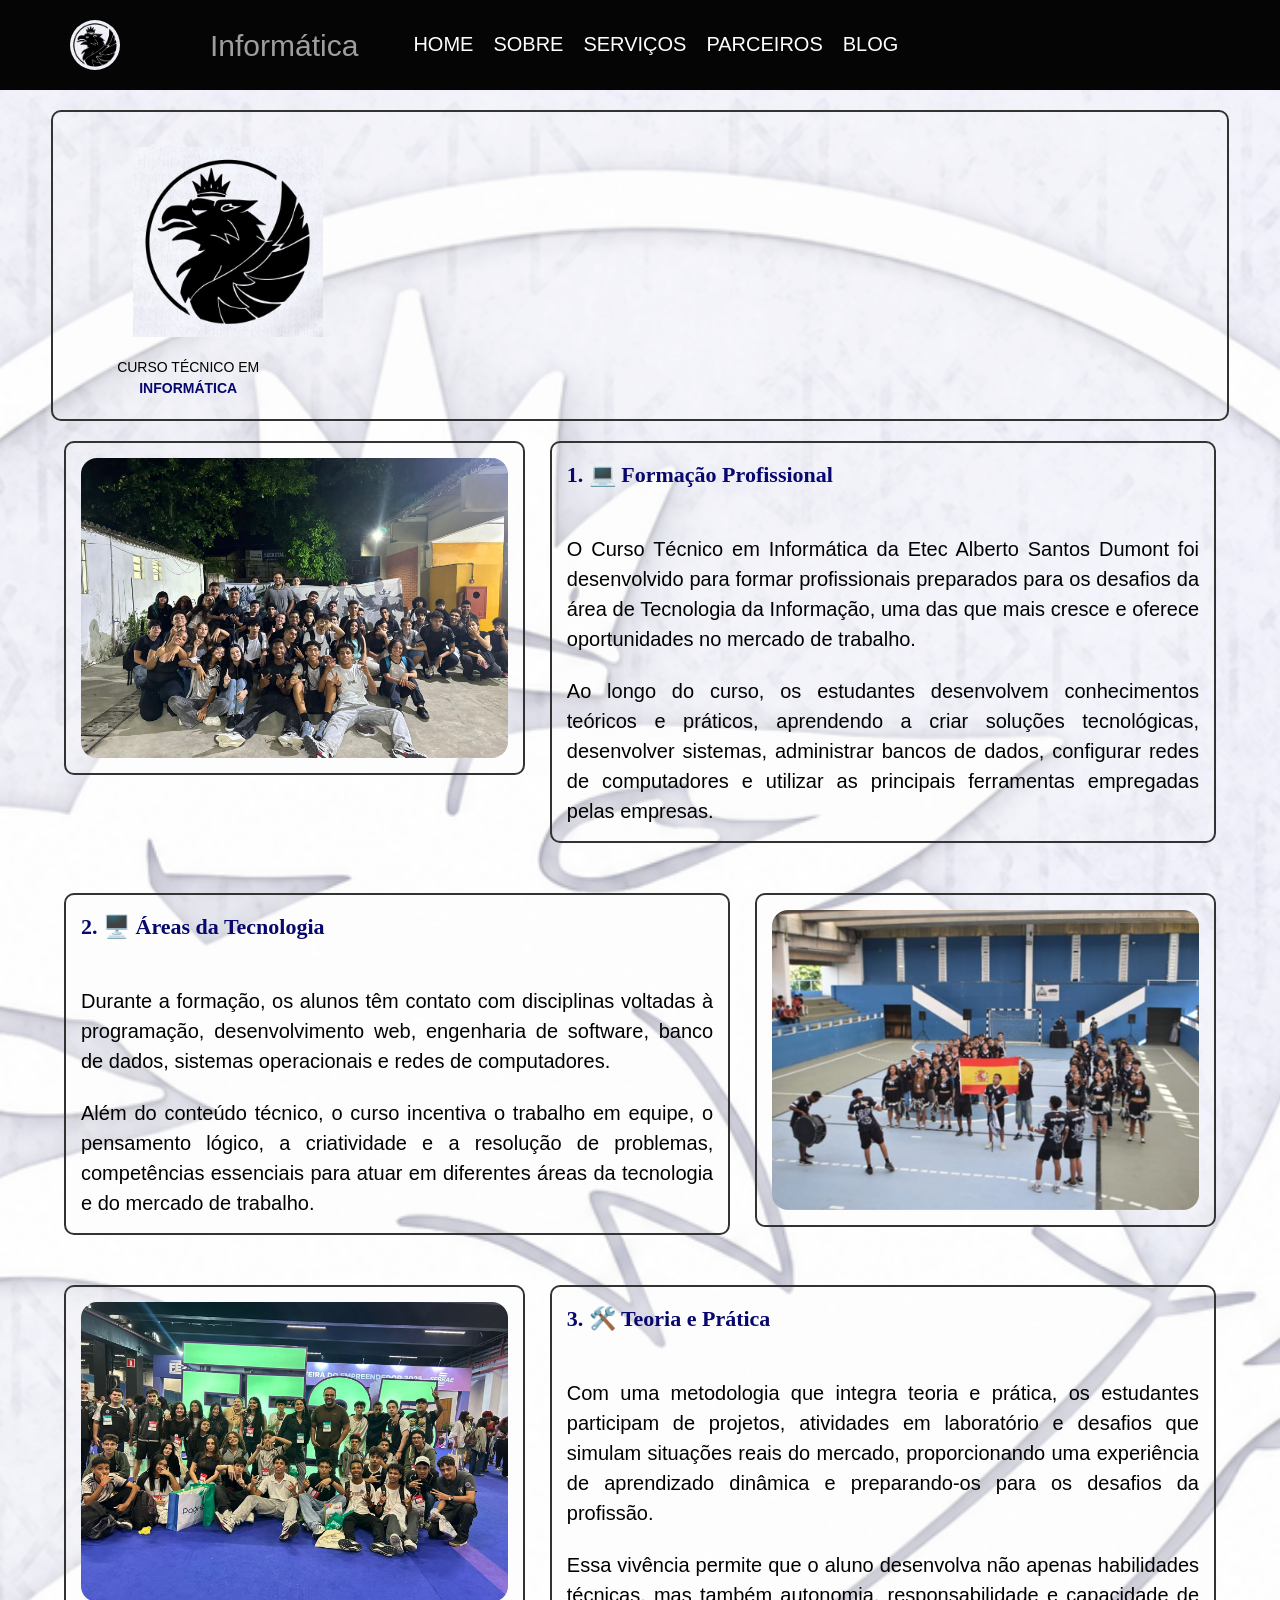
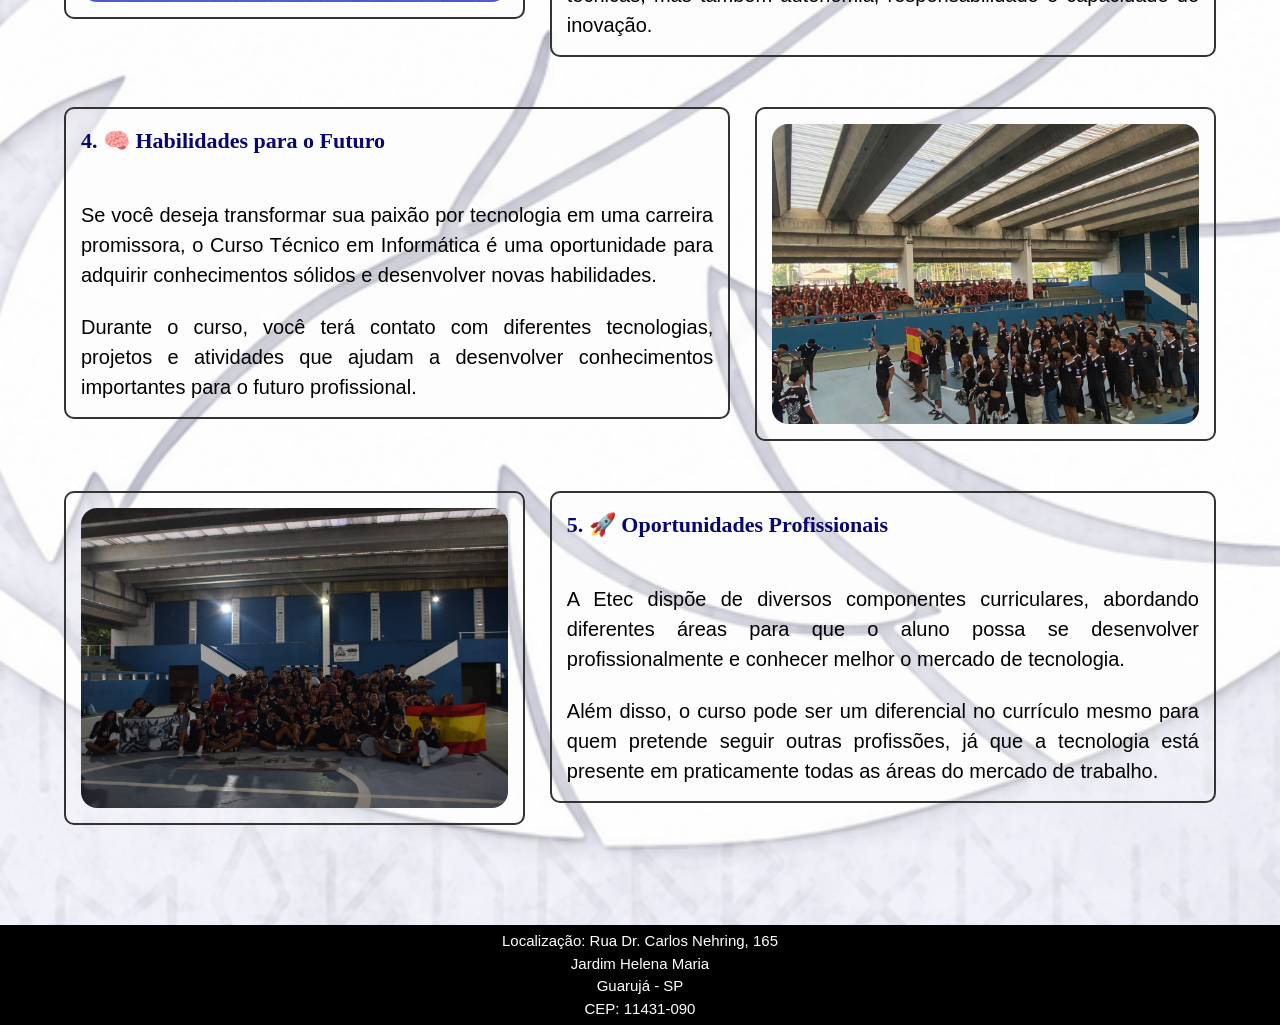
<file: index.html>
<!DOCTYPE html>
<html lang="pt-br">

<head>
    <meta charset="UTF-8">
    <meta name="viewport" content="width=device-width, initial-scale=1.0">

    <title>Informática</title>

    <link rel="stylesheet" href="stylemenu.css">
    <link rel="stylesheet" href="style.css">
    <link rel="stylesheet" href="reset.css">
    <link rel="stylesheet" href="w3.css">

    <link rel="icon" href="grifo.jpg">
</head>

<body>

    <header class="cabecalho">

        <figure>
            <img src="grifo.jpg" alt="grifo" id="imagem_menu">
        </figure>

        <section class="logo">
            <h1>Informática</h1>
        </section>

        <section id="menu">
            <ul>
                <li><a href="index.html">HOME</a></li>
                <li><a href="sobre.html">SOBRE</a></li>
                <li><a href="servicos.html">SERVIÇOS</a></li>
                <li><a href="parceiros.html">PARCEIROS</a></li>
                <li><a href="blog.html">BLOG</a></li>
            </ul>
        </section>
            

    </header>


    <main>
        <section class="principal">

            <section class="coluna1">
            <figure>
                <img src="grifo.jpg" alt="grifo" class="imagem-principal">
            </figure>

                <p id="curso">CURSO TÉCNICO EM</p>
                <p style="color: rgb(7, 7, 109); font-weight: bold; text-align: center;">INFORMÁTICA</p>
        </section>
        
        </section>
        <section class="img-text1">

            <section class="coluna3">

                <img src="sala.jpg" alt="turma" class="w3-round-xlarge">

            </section>

            <section class="coluna2">

                <h2>1. 💻 Formação Profissional</h2>
                <br>
                <p>
                    O Curso Técnico em Informática da Etec Alberto Santos Dumont
                    foi desenvolvido para formar profissionais preparados para os
                    desafios da área de Tecnologia da Informação, uma das que mais
                    cresce e oferece oportunidades no mercado de trabalho.
                </p>
                <br>
                <p>
                    Ao longo do curso, os estudantes desenvolvem conhecimentos
                    teóricos e práticos, aprendendo a criar soluções tecnológicas,
                    desenvolver sistemas, administrar bancos de dados, configurar
                    redes de computadores e utilizar as principais ferramentas
                    empregadas pelas empresas.
                </p>

            </section>

        </section>
        <section class="img-text2">

            <section class="coluna4">

                <h2>2. 🖥️ Áreas da Tecnologia</h2>
                <br>
                <p>
                    Durante a formação, os alunos têm contato com disciplinas
                    voltadas à programação, desenvolvimento web, engenharia de
                    software, banco de dados, sistemas operacionais e redes de
                    computadores.
                </p>
                <br>
                <p>
                    Além do conteúdo técnico, o curso incentiva o trabalho em
                    equipe, o pensamento lógico, a criatividade e a resolução
                    de problemas, competências essenciais para atuar em diferentes
                    áreas da tecnologia e do mercado de trabalho.
                </p>

            </section>

            <section class="coluna5">

                <img src="grito.png" alt="turma" class="w3-round-xlarge">

            </section>

        </section>
        <section class="img-text3">

            <section class="coluna7">

                <img src="sebrae.jpeg" alt="turma" class="w3-round-xlarge">

            </section>

            <section class="coluna6">

                <h2>3. 🛠️ Teoria e Prática</h2>
                <br>

                <p>
                    Com uma metodologia que integra teoria e prática, os estudantes
                    participam de projetos, atividades em laboratório e desafios
                    que simulam situações reais do mercado, proporcionando uma
                    experiência de aprendizado dinâmica e preparando-os para os
                    desafios da profissão.
                </p>
                <br>
                <p>
                    Essa vivência permite que o aluno desenvolva não apenas
                    habilidades técnicas, mas também autonomia, responsabilidade
                    e capacidade de inovação.
                </p>

            </section>

        </section>
        <section class="img-text4">

            <section class="coluna8">

                <h2>4. 🧠 Habilidades para o Futuro</h2>
                <br>
                <p>
                    Se você deseja transformar sua paixão por tecnologia em uma
                    carreira promissora, o Curso Técnico em Informática é uma
                    oportunidade para adquirir conhecimentos sólidos e desenvolver
                    novas habilidades.
                </p>
                <br>
                <p>
                    Durante o curso, você terá contato com diferentes tecnologias,
                    projetos e atividades que ajudam a desenvolver conhecimentos
                    importantes para o futuro profissional.
                </p>

            </section>

            <section class="coluna9">

                <img src="hino.jpeg"
                     alt="turma"
                     class="w3-round-xlarge">

            </section>

        </section>
        <section class="img-text5">

            <section class="coluna11">

                <img src="integração.jpg" alt="turma" class="w3-round-xlarge">

            </section>

            <section class="coluna10">

                <h2>5. 🚀 Oportunidades Profissionais</h2>
                <br>
                <p>
                    A Etec dispõe de diversos componentes curriculares, abordando
                    diferentes áreas para que o aluno possa se desenvolver
                    profissionalmente e conhecer melhor o mercado de tecnologia.
                </p>
                <br>
                <p>
                    Além disso, o curso pode ser um diferencial no currículo mesmo
                    para quem pretende seguir outras profissões, já que a tecnologia
                    está presente em praticamente todas as áreas do mercado de trabalho.
                </p>

            </section>

        </section>

    </main>


    <footer>

        <section>

            <p>
                Localização: Rua Dr. Carlos Nehring, 165<br>
                Jardim Helena Maria<br>
                Guarujá - SP<br>
                CEP: 11431-090
            </p>

        </section>

    </footer>

</body>

</html>
</file>
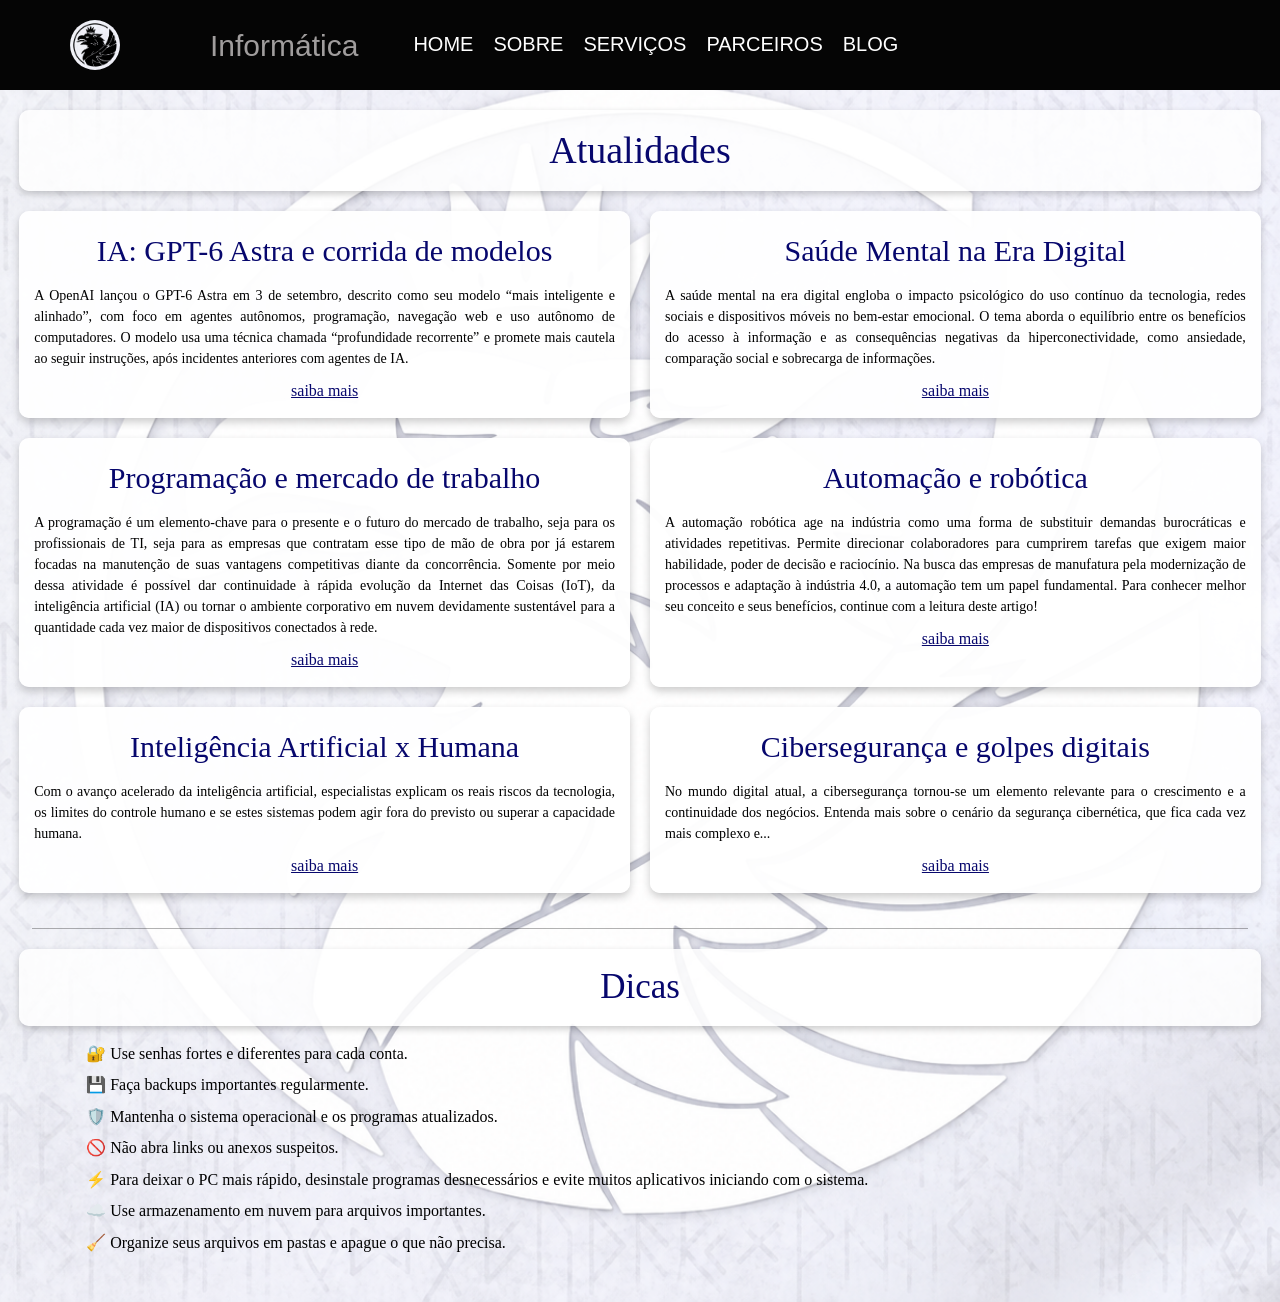
<file: blog.html>
<!DOCTYPE html>
<html lang="pt-br">
<head>
    <meta charset="UTF-8">
    <meta name="viewport" content="width=device-width, initial-scale=1.0">
    <title>Blog</title>
    <link rel="stylesheet" href="stylemenu.css">
    <link rel="stylesheet" href="blog.css">
    <link rel="stylesheet" href="reset.css">
    <link rel="stylesheet" href="w3.css">
    <link rel="icon" href="grifo.jpg">
</head>

<body>

<header class="cabecalho">

    <figure>
        <img src="grifo.jpg" alt="grifo" id="imagem_menu">
    </figure>

    <section class="logo">
        <h1>Informática</h1>
    </section>

    <section id="menu">
        <ul>
            <li><a href="index.html">HOME</a></li>
            <li><a href="/sobre.html">SOBRE</a></li>
            <li><a href="servicos.html">SERVIÇOS</a></li>
            <li><a href="parceiros.html">PARCEIROS</a></li>
            <li><a href="blog.html">BLOG</a></li>
        </ul>
    </section>

</header>

<main>

    <h1 class="titulo-atualidades">Atualidades</h1>

    <section class="cards">

        <section class="card">

            <h2>IA: GPT-6 Astra e corrida de modelos</h2>

            <p>
                A OpenAI lançou o GPT-6 Astra em 3 de setembro, descrito como seu modelo “mais inteligente e alinhado”, com foco em agentes autônomos, programação, navegação web e uso autônomo de computadores. O modelo usa uma técnica chamada “profundidade recorrente” e promete mais cautela ao seguir instruções, após incidentes anteriores com agentes de IA.
            </p>

            <a href="https://oglobo.globo.com/economia/tecnologia/noticia/2026/09/03/openai-lanca-gpt-6-astra-nova-ia-de-fronteira-que-usa-tecnica-controversa-de-raciocinio.ghtml">
                saiba mais
            </a>

        </section>

        <section class="card">

            <h2>Saúde Mental na Era Digital</h2>

            <p>
                A saúde mental na era digital engloba o impacto psicológico do uso contínuo da tecnologia, redes sociais e dispositivos móveis no bem-estar emocional. O tema aborda o equilíbrio entre os benefícios do acesso à informação e as consequências negativas da hiperconectividade, como ansiedade, comparação social e sobrecarga de informações.
            </p>

            <a href="https://institutocactus.org.br/panorama-da-saude-mental-terceira-coleta/">
                saiba mais
            </a>

        </section>

        <section class="card">

            <h2>Programação e mercado de trabalho</h2>

            <p>
                A programação é um elemento-chave para o presente e o futuro do mercado de trabalho, seja para os profissionais de TI, seja para as empresas que contratam esse tipo de mão de obra por já estarem focadas na manutenção de suas vantagens competitivas diante da concorrência.

                <br><br>

                Somente por meio dessa atividade é possível dar continuidade à rápida evolução da Internet das Coisas (IoT), da inteligência artificial (IA) ou tornar o ambiente corporativo em nuvem devidamente sustentável para a quantidade cada vez maior de dispositivos conectados à rede.
            </p>

            <a href="https://esr.rnp.br/desenvolvimento-de-sistemas/a-importancia-da-programacao-para-o-futuro-do-trabalho/">
                saiba mais
            </a>

        </section>

        <section class="card">

            <h2>Automação e robótica</h2>

            <p>
                A automação robótica age na indústria como uma forma de substituir demandas burocráticas e atividades repetitivas. Permite direcionar colaboradores para cumprirem tarefas que exigem maior habilidade, poder de decisão e raciocínio.

                <br><br>

                Na busca das empresas de manufatura pela modernização de processos e adaptação à indústria 4.0, a automação tem um papel fundamental. Para conhecer melhor seu conceito e seus benefícios, continue com a leitura deste artigo!
            </p>

            <a href="https://www.totvs.com/blog/gestao-industrial/automacao-robotica/">
                saiba mais
            </a>

        </section>

        <section class="card">

            <h2>Inteligência Artificial x Humana</h2>

            <p>
                Com o avanço acelerado da inteligência artificial, especialistas explicam os reais riscos da tecnologia, os limites do controle humano e se estes sistemas podem agir fora do previsto ou superar a capacidade humana.
            </p>

            <a href="https://g1.globo.com/tecnologia/noticia/2026/09/19/a-ia-pode-superar-a-inteligencia-humana-veja-o-que-dizem-especialistas.ghtml">
                saiba mais
            </a>

        </section>

        <section class="card">

            <h2>Cibersegurança e golpes digitais</h2>

            <p>
                No mundo digital atual, a cibersegurança tornou-se um elemento relevante para o crescimento e a continuidade dos negócios. Entenda mais sobre o cenário da segurança cibernética, que fica cada vez mais complexo e...
            </p>

            <a href="https://www.clicksign.com/blog/ciberseguranca-a-preocupacao-do-mundo-moderno">
                saiba mais
            </a>

        </section>

    </section>

    <hr class="separador">

    <h1 class="titulo-dicas">Dicas</h1>

    <ol class="circulo">

        <li>🔐 Use senhas fortes e diferentes para cada conta.</li>

        <li>💾 Faça backups importantes regularmente.</li>

        <li>🛡️ Mantenha o sistema operacional e os programas atualizados.</li>

        <li>🚫 Não abra links ou anexos suspeitos.</li>

        <li>⚡ Para deixar o PC mais rápido, desinstale programas desnecessários e evite muitos aplicativos iniciando com o sistema.</li>

        <li>☁️ Use armazenamento em nuvem para arquivos importantes.</li>

        <li>🧹 Organize seus arquivos em pastas e apague o que não precisa.</li>

    </ol>

</main>

<footer>
</footer>

</body>
</html>
</file>
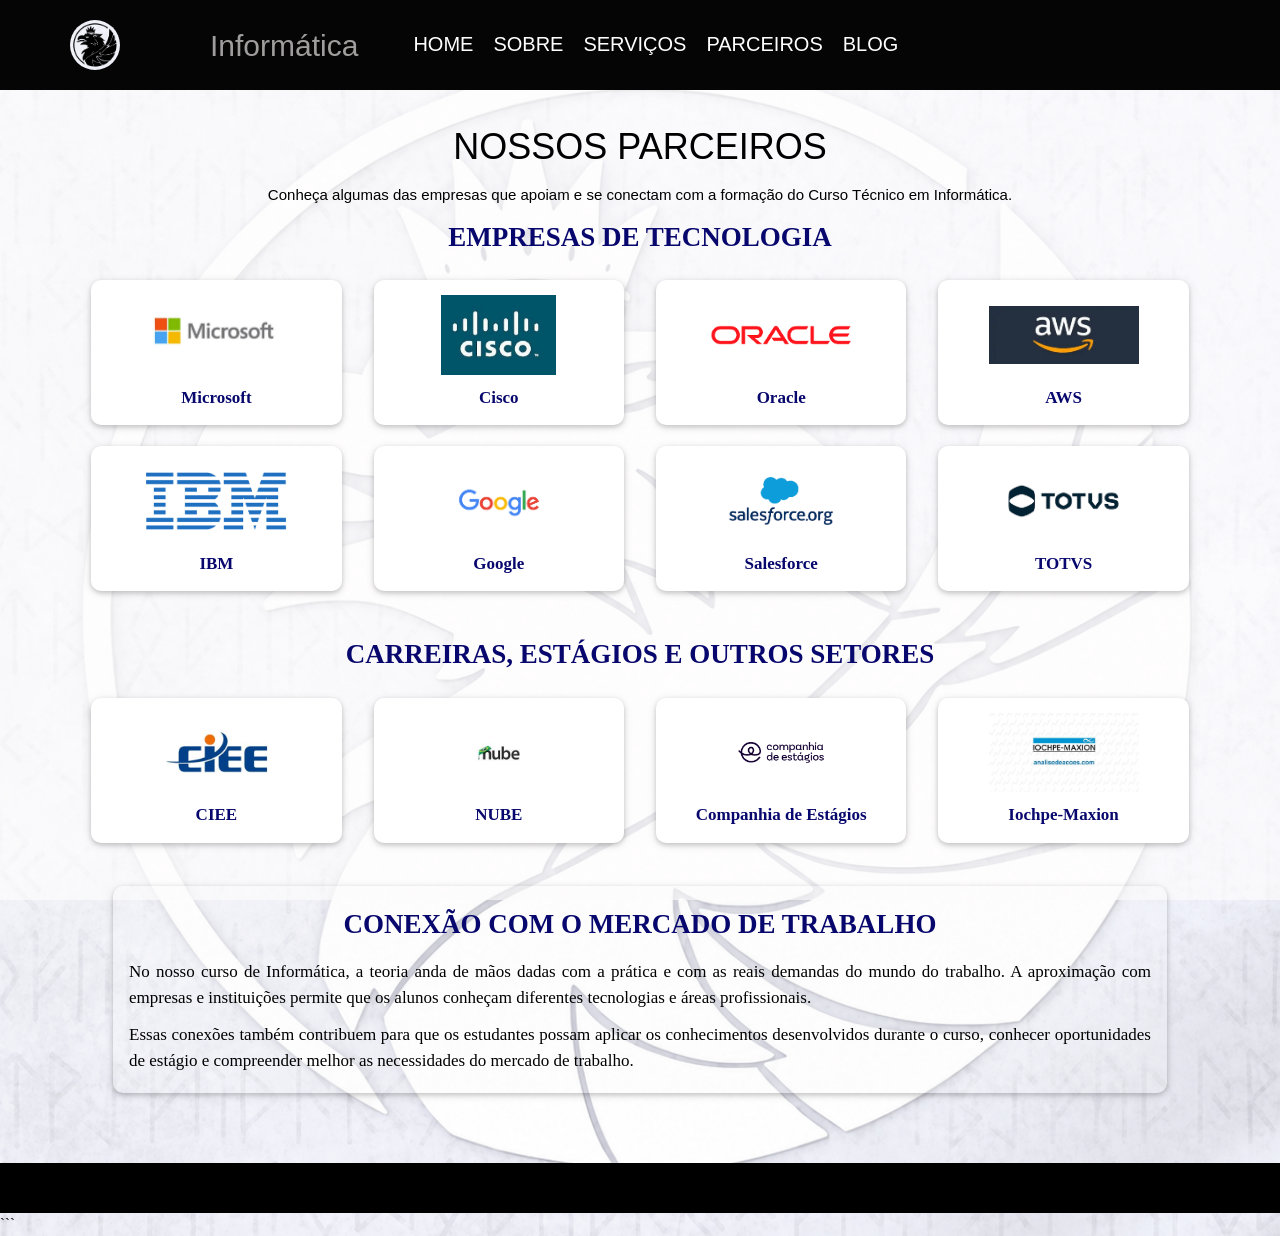
<file: parceiros.html>
<!DOCTYPE html>

<html lang="pt-br">

<head>


<meta charset="UTF-8">
<meta name="viewport" content="width=device-width, initial-scale=1.0">

<title>Parceiros</title>

<link rel="stylesheet" href="stylemenu.css">
<link rel="stylesheet" href="styleparceiro.css">
<link rel="stylesheet" href="reset.css">
<link rel="stylesheet" href="w3.css">
<link rel="stylesheet icon" href="grifo.jpg">


</head>

<body>


<header class="cabecalho">

    <figure>
        <img src="grifo.jpg" alt="grifo" id="imagem_menu">
    </figure>

    <section class="logo">
        <h1>Informática</h1>
    </section>

    
    <section id="menu">
        <ul>
            <li><a href="index.html">HOME</a></li>
            <li><a href="sobre.html">SOBRE</a></li>
            <li><a href="servicos.html">SERVIÇOS</a></li>
            <li><a href="parceiros.html">PARCEIROS</a></li>
            <li><a href="blog.html">BLOG</a></li>
        </ul>
    </section>

    </header>

    <main>

        <section class="w3-container parceiros">

            <section class="w3-center">

                <h1>NOSSOS PARCEIROS</h1>

                <p>Conheça algumas das empresas que apoiam e se conectam com a formação do Curso Técnico em Informática.</p>

        </section>


        <section class="grupo">

            <h2>EMPRESAS DE TECNOLOGIA</h2>

            <section class="w3-row-padding">

                <section class="w3-quarter w3-padding">
                    <section class="w3-card w3-white w3-center w3-padding card">
                        <img src="microsoft.jpg" alt="Microsoft">
                        <p>Microsoft</p>
                    </section>
                </section>

                <section class="w3-quarter w3-padding">
                    <section class="w3-card w3-white w3-center w3-padding card">
                        <img src="cisco.jpg" alt="Cisco">
                        <p>Cisco</p>
                    </section>
                </section>

                <section class="w3-quarter w3-padding">
                    <section class="w3-card w3-white w3-center w3-padding card">
                        <img src="oracle.png" alt="Oracle">
                        <p>Oracle</p>
                    </section>
                </section>

                <section class="w3-quarter w3-padding">
                    <section class="w3-card w3-white w3-center w3-padding card">
                        <img src="aws.jpg" alt="AWS">
                        <p>AWS</p>
                    </section>
                </section>

            </section>


            <section class="w3-row-padding">

                <section class="w3-quarter w3-padding">
                    <section class="w3-card w3-white w3-center w3-padding card">
                        <img src="ibm.png" alt="IBM">
                        <p>IBM</p>
                    </section>
                </section>

                <section class="w3-quarter w3-padding">
                    <section class="w3-card w3-white w3-center w3-padding card">
                        <img src="google.png" alt="Google">
                        <p>Google</p>
                    </section>
                </section>

                <section class="w3-quarter w3-padding">
                    <section class="w3-card w3-white w3-center w3-padding card">
                        <img src="sales.png" alt="Salesforce">
                        <p>Salesforce</p>
                    </section>
                </section>

                <section class="w3-quarter w3-padding">
                    <section class="w3-card w3-white w3-center w3-padding card">
                        <img src="totvs.png" alt="TOTVS">
                        <p>TOTVS</p>
                    </section>
                </section>

            </section>

        </section>


        <section class="escola">

            <h2>CARREIRAS, ESTÁGIOS E OUTROS SETORES</h2>

            <section class="w3-row-padding">

                <section class="w3-quarter w3-padding">
                    <section class="w3-card w3-white w3-center w3-padding card">
                        <img src="ciee.jpg" alt="CIEE">
                        <p>CIEE</p>
                    </section>
                </section>

                <section class="w3-quarter w3-padding">
                    <section class="w3-card w3-white w3-center w3-padding card">
                        <img src="nube.jpg" alt="NUBE">
                        <p>NUBE</p>
                    </section>
                </section>

                <section class="w3-quarter w3-padding">
                    <section class="w3-card w3-white w3-center w3-padding card">
                        <img src="estagios.png" alt="Companhia de Estágios">
                        <p>Companhia de Estágios</p>
                    </section>
                </section>

                <section class="w3-quarter w3-padding">
                    <section class="w3-card w3-white w3-center w3-padding card">
                        <img src="iochpe.jpg" alt="Iochpe-Maxion">
                        <p>Iochpe-Maxion</p>
                    </section>
                </section>

            </section>

        </section>


        <section class="mercado w3-card w3-padding">

            <h2>CONEXÃO COM O MERCADO DE TRABALHO</h2>

            <p>
                No nosso curso de Informática, a teoria anda de mãos dadas
                com a prática e com as reais demandas do mundo do trabalho.
                A aproximação com empresas e instituições permite que os
                alunos conheçam diferentes tecnologias e áreas profissionais.
            </p>

            <p>
                Essas conexões também contribuem para que os estudantes
                possam aplicar os conhecimentos desenvolvidos durante o
                curso, conhecer oportunidades de estágio e compreender
                melhor as necessidades do mercado de trabalho.
            </p>

        </section>

    </section>

</main>

<footer>

</footer>
```

</body>

</html>
</file>
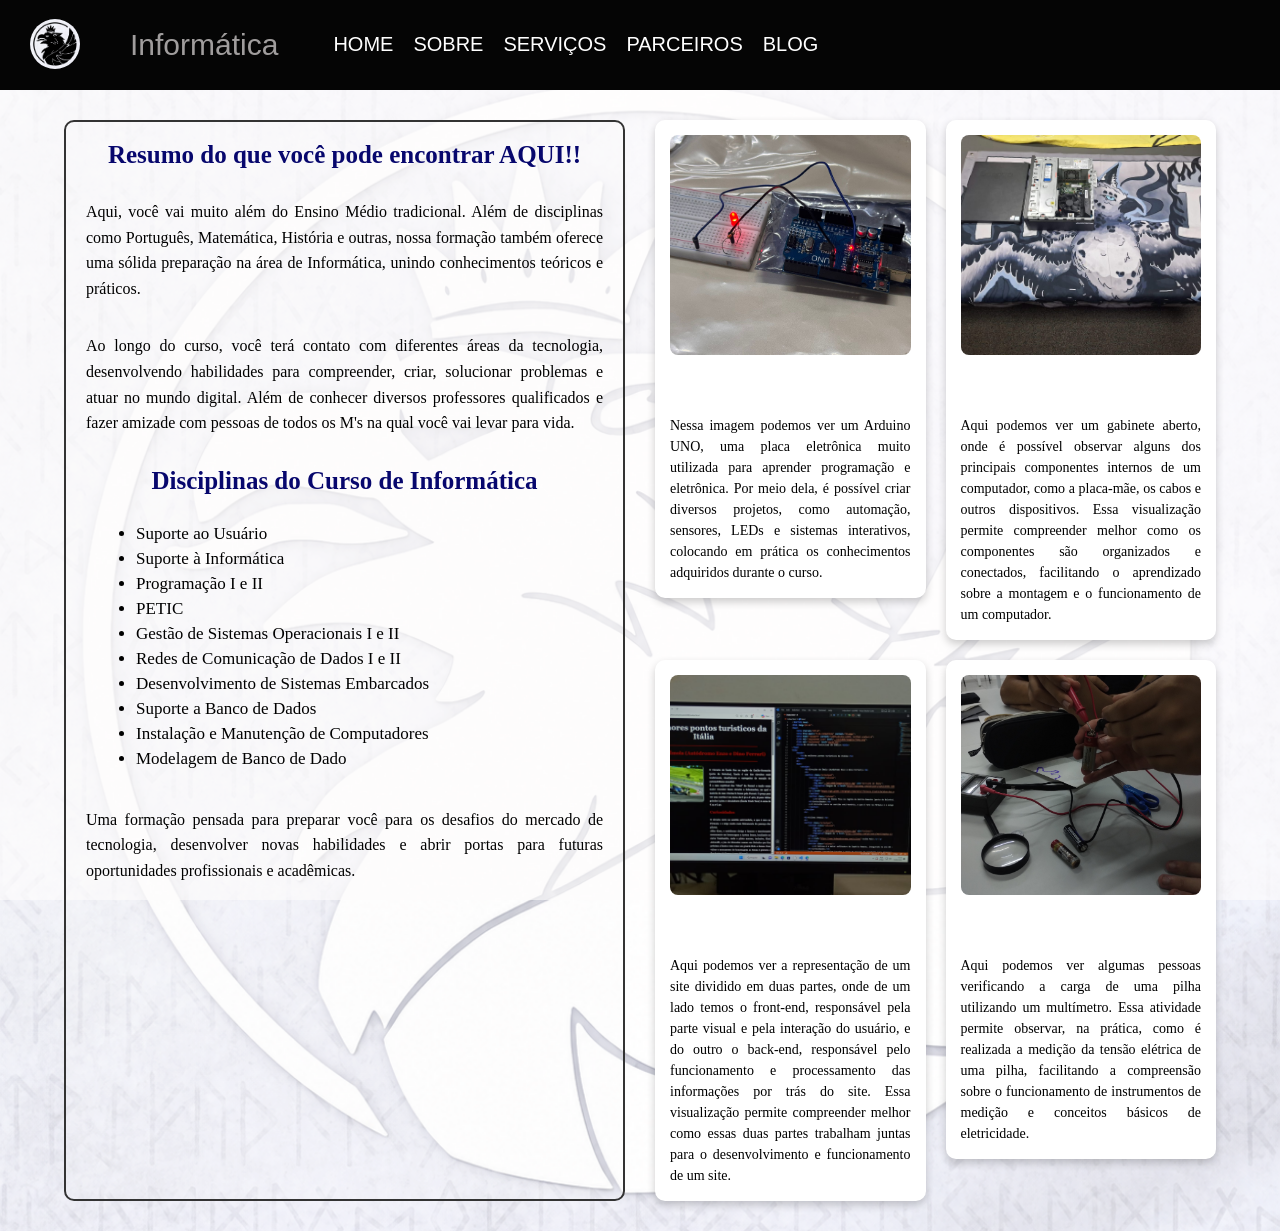
<file: servicos.html>
<!DOCTYPE html>
<html lang="pt-br">
<head>
    <meta charset="UTF-8">
    <meta name="viewport" content="width=device-width, initial-scale=1.0">
    <title>Serviços</title>
    <link rel="stylesheet" href="stylemenu.css">
    <link rel="stylesheet" href="styleserviço.css">
    <link rel="stylesheet" href="reset.css">
    <link rel="stylesheet icon" href="grifo.jpg">
</head>
<body>

    <header class="cabecalho">

        <figure>
            <img src="grifo.jpg" alt="grifo" id="imagem_menu">
        </figure>

        <section class="logo">
            <h1>Informática</h1>
        </section>
    
        <section id="menu">
            <ul>
                <li><a href="index.html">HOME</a></li>
                <li><a href="sobre.html">SOBRE</a></li>
                <li><a href="servicos.html">SERVIÇOS</a></li>
                <li><a href="parceiros.html">PARCEIROS</a></li>
                <li><a href="blog.html">BLOG</a></li>
            </ul>
        </section>
    
    </header>

    <main>
        <section class="principal">
            <section class="coluna1">
                <h2 style="font-weight: bold; justify-content: center;">Resumo do que você pode encontrar AQUI!!</h2>
                <br>
                <br>
                <p>Aqui, você vai muito além do Ensino Médio tradicional. Além de disciplinas como Português, Matemática, História e outras, nossa formação também oferece uma sólida preparação na área de Informática, unindo conhecimentos teóricos e práticos.</p>
                <br>
                <br>
                <p>Ao longo do curso, você terá contato com diferentes áreas da tecnologia, desenvolvendo habilidades para compreender, criar, solucionar problemas e atuar no mundo digital. Além de conhecer diversos professores qualificados e fazer amizade com pessoas de  todos os M's na qual você vai levar para vida.</p>
                <br><br>
                <h2 style="font-weight: bold; justify-content: center;">Disciplinas do Curso de Informática</h2>
                <br>
                <br>

                <ol class="circulo">
                    <li>Suporte ao Usuário</li>
                    <li>Suporte à Informática</li>
                    <li>Programação I e II</li>
                    <li>PETIC</li>
                    <li>Gestão de Sistemas Operacionais I e II</li>
                    <li>Redes de Comunicação de Dados I e II</li>
                    <li>Desenvolvimento de Sistemas Embarcados</li>
                    <li>Suporte a Banco de Dados</li>
                    <li>Instalação e Manutenção de Computadores</li>
                    <li>Modelagem de Banco de Dado</li>
                </ol>
            
            <br>
            <br>
            <p>Uma formação pensada para preparar você para os desafios do mercado de tecnologia, desenvolver novas habilidades e abrir portas para futuras oportunidades profissionais e acadêmicas.</p>
        </section>

        <section class="cards">

        <section class="card">
            <img src="arduino.jpg" alt="Arduino UNO">
            <h2>Arduino UNO</h2>
            <br>
            <br>
            <p>Nessa imagem podemos ver um Arduino UNO, uma placa eletrônica muito utilizada para aprender programação e eletrônica. Por meio dela, é possível criar diversos projetos, como automação, sensores, LEDs e sistemas interativos, colocando em prática os conhecimentos adquiridos durante o curso.</p>
        </section>

        <section class="card">
            <img src="pc.jpg" alt="Computador">
            <h2>Instalação e Manutenção de Computadores</h2>
            <br>
            <br>
            <p>Aqui podemos ver um gabinete aberto, onde é possível observar alguns dos principais componentes internos de um computador, como a placa-mãe, os cabos e outros dispositivos. Essa visualização permite compreender melhor como os componentes são organizados e conectados, facilitando o aprendizado sobre a montagem e o funcionamento de um computador.</p>
        </section>

        <section class="card">
            <img src="Programacao.jpg" alt="Programação">
            <h2>Programação II</h2>
            <br>
            <br>
            <p>Aqui podemos ver a representação de um site dividido em duas partes, onde de um lado temos o front-end, responsável pela parte visual e pela interação do usuário, e do outro o back-end, responsável pelo funcionamento e processamento das informações por trás do site. Essa visualização permite compreender melhor como essas duas partes trabalham juntas para o desenvolvimento e funcionamento de um site.</p>
        </section>

        <section class="card">
            <img src="dse.jpg" alt="Redes de computadores">
            <h2>Desenvolvimento de Sistemas Embarcados</h2>
            <br>
            <br>
            <p>Aqui podemos ver algumas pessoas verificando a carga de uma pilha utilizando um multímetro. Essa atividade permite observar, na prática, como é realizada a medição da tensão elétrica de uma pilha, facilitando a compreensão sobre o funcionamento de instrumentos de medição e conceitos básicos de eletricidade.</p>
        </section>

    </section>


    </main>

    <footer>


    </footer>
</file>
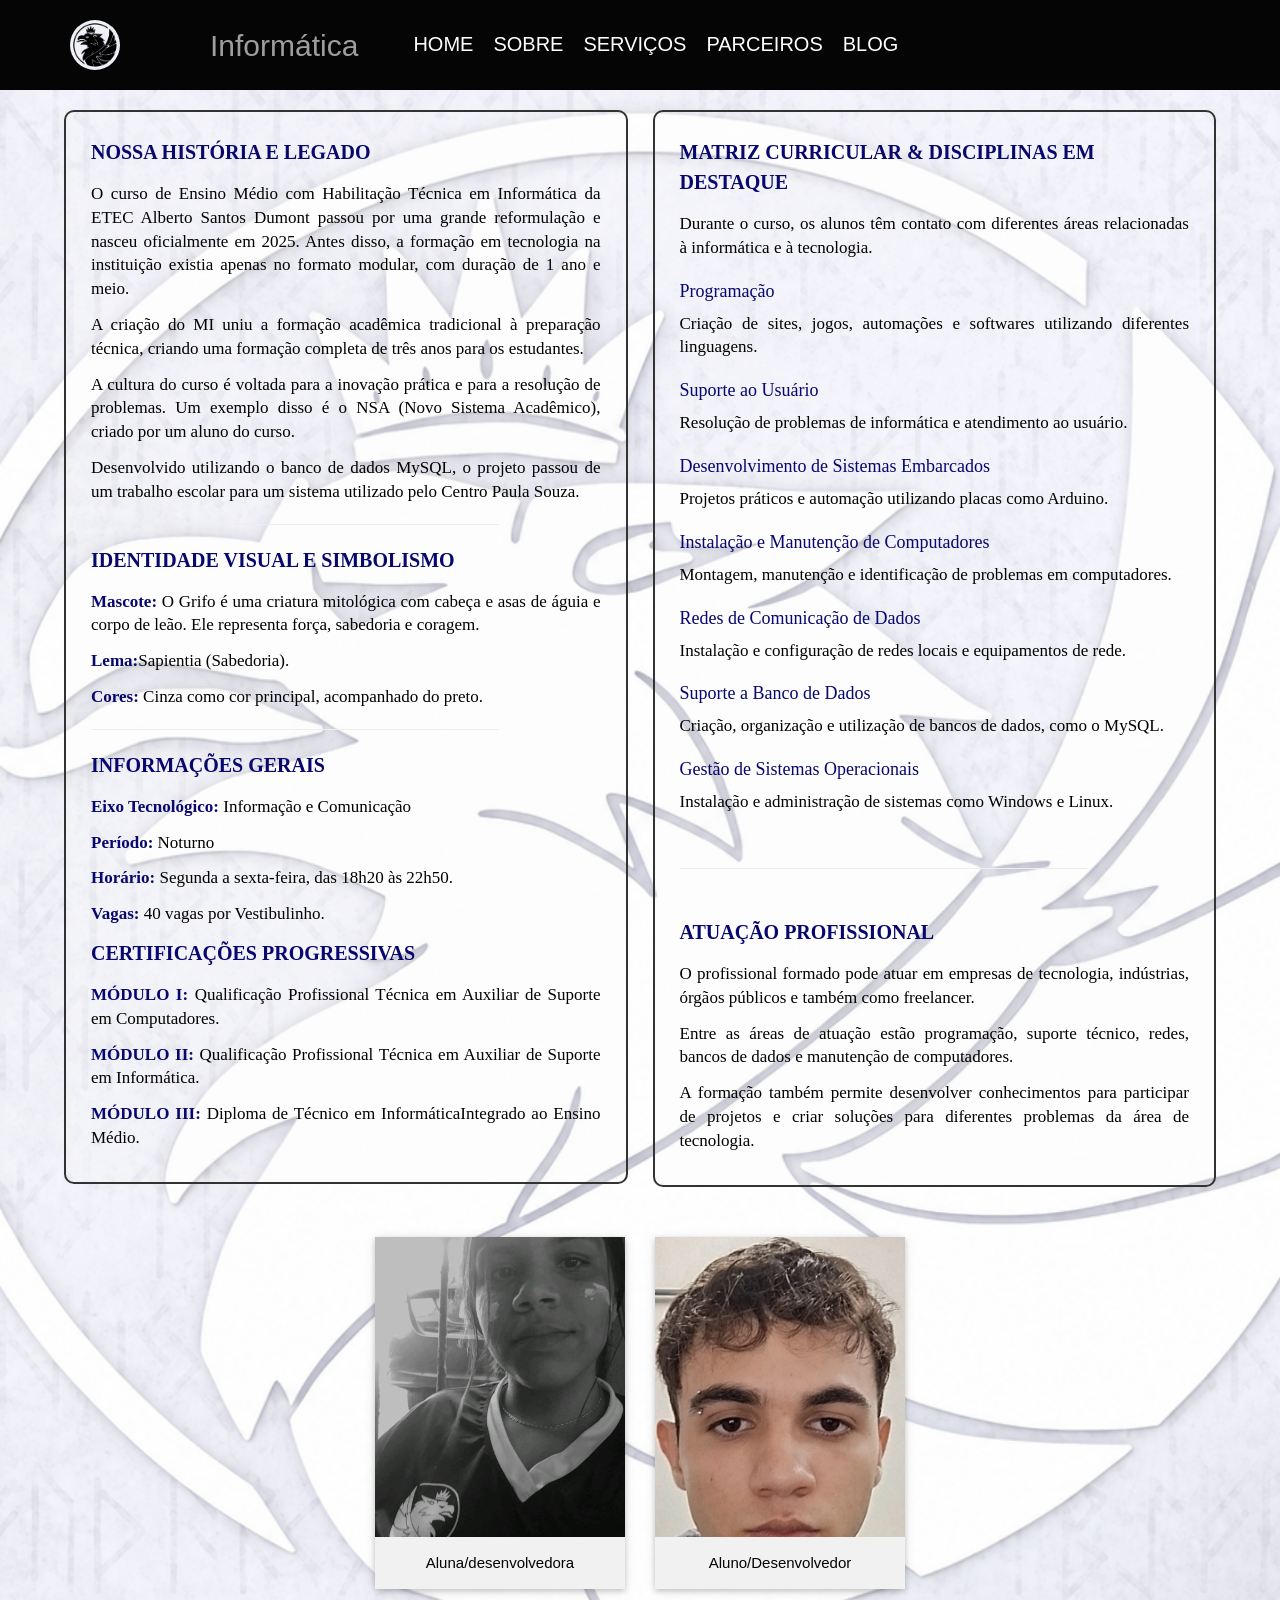
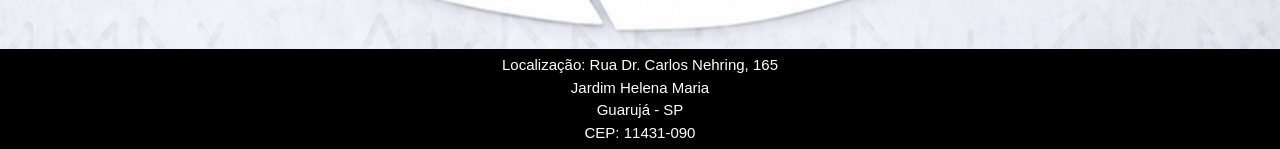
<file: sobre.html>
<!DOCTYPE html>
<html lang="pt-br">

<head>
    <meta charset="UTF-8">
    <meta name="viewport" content="width=device-width, initial-scale=1.0">
    <title>Sobre</title>

    <link rel="stylesheet" href="stylemenu.css">
    <link rel="stylesheet" href="stylesobre.css">
    <link rel="stylesheet" href="reset.css">
    <link rel="stylesheet" href="w3.css">
    <link rel="icon" href="grifo.jpg">
</head>

<body>

    <header class="cabecalho">

        <figure>
            <img src="grifo.jpg" alt="grifo" id="imagem_menu">
        </figure>

        <section class="logo">
            <h1>Informática</h1>
        </section>

        <section id="menu">
            <ul>
                <li><a href="index.html">HOME</a></li>
                <li><a href="sobre.html">SOBRE</a></li>
                <li><a href="servicos.html">SERVIÇOS</a></li>
                <li><a href="parceiros.html">PARCEIROS</a></li>
                <li><a href="blog.html">BLOG</a></li>
            </ul>
        </section>

    </header>

    <main>

        <section class="principal">

            <section class="coluna1">

                <h2>NOSSA HISTÓRIA E LEGADO</h2>

                <p>O curso de Ensino Médio com Habilitação Técnica em Informática da ETEC Alberto Santos Dumont passou por uma grande reformulação e nasceu oficialmente em 2025. Antes disso, a formação em tecnologia na instituição existia apenas no formato modular, com duração de 1 ano e meio.</p>

                <p>A criação do MI uniu a formação acadêmica tradicional à preparação técnica, criando uma formação completa de três anos para os estudantes.</p>

                <p>A cultura do curso é voltada para a inovação prática e para a resolução de problemas. Um exemplo disso é o NSA (Novo Sistema Acadêmico), criado por um aluno do curso.</p>

                <p>Desenvolvido utilizando o banco de dados MySQL, o projeto passou de um trabalho escolar para um sistema utilizado pelo Centro Paula Souza.</p>

                <hr>

                <h2>IDENTIDADE VISUAL E SIMBOLISMO</h2>

                <p><b  style="color:rgb(7,7,109);">Mascote:</b> O Grifo é uma criatura mitológica com cabeça e asas de águia e corpo de leão. Ele representa força, sabedoria e coragem.</p>

                <p><b style="color:rgb(7,7,109);">Lema:</b>Sapientia (Sabedoria).</p>

                <p><b style="color:rgb(7,7,109);">Cores:</b> Cinza como cor principal, acompanhado do preto.</p>

                <hr>

                <h2>INFORMAÇÕES GERAIS</h2>

                <p><b style="color:rgb(7,7,109);">Eixo Tecnológico:</b> Informação e Comunicação</p>

                <p><b style="color:rgb(7,7,109);">Período:</b> Noturno</p>

                <p><b style="color:rgb(7,7,109);">Horário:</b> Segunda a sexta-feira, das 18h20 às 22h50.</p>

                <p><b style="color:rgb(7,7,109);">Vagas:</b> 40 vagas por Vestibulinho.</p>

                <h2>CERTIFICAÇÕES PROGRESSIVAS</h2>

                <p><b style="color:rgb(7,7,109);">MÓDULO I:</b> Qualificação Profissional Técnica em Auxiliar de Suporte em Computadores.</p>

                <p><b style="color:rgb(7,7,109);">MÓDULO II:</b> Qualificação Profissional Técnica em Auxiliar de Suporte em Informática.</p>

                <p><b style="color:rgb(7,7,109);">MÓDULO III:</b> Diploma de Técnico em InformáticaIntegrado ao Ensino Médio.</p>

            </section>


            <section class="coluna2">

                <h2>MATRIZ CURRICULAR & DISCIPLINAS EM DESTAQUE</h2>

                <p>Durante o curso, os alunos têm contato com diferentes áreas relacionadas à informática e à tecnologia.</p>

                <h3>Programação</h3>

                <p>Criação de sites, jogos, automações e softwares utilizando diferentes linguagens.</p>

                <h3>Suporte ao Usuário</h3>

                <p>Resolução de problemas de informática e atendimento ao usuário.</p>

                <h3>Desenvolvimento de Sistemas Embarcados</h3>

                <p>Projetos práticos e automação utilizando placas como Arduino.</p>

                <h3>Instalação e Manutenção de Computadores</h3>

                <p>Montagem, manutenção e identificação de problemas em computadores.</p>

                <h3>Redes de Comunicação de Dados</h3>

                <p>Instalação e configuração de redes locais e equipamentos de rede.</p>

                <h3>Suporte a Banco de Dados</h3>

                <p>Criação, organização e utilização de bancos de dados, como o MySQL.</p>

                <h3>Gestão de Sistemas Operacionais</h3>

                <p>Instalação e administração de sistemas como Windows e Linux.</p>
                <br>
                <hr>
                <br>

                <h2>ATUAÇÃO PROFISSIONAL</h2>

                <p>O profissional formado pode atuar em empresas de tecnologia, indústrias, órgãos públicos e também como freelancer.</p>

                <p>Entre as áreas de atuação estão programação, suporte técnico, redes, bancos de dados e manutenção de computadores.</p>

                <p>A formação também permite desenvolver conhecimentos para participar de projetos e criar soluções para diferentes problemas da área de tecnologia.</p>
            </section>

        </section>

    <section class="cards">
        <section class="w3-card w3-light-grey card1">
                <img src="maria.jpg" alt="Imagem 1">
            <section class="w3-container">
                <p>Aluna/desenvolvedora</p>
            </section>
        </section>

        <section class="w3-card w3-light-grey card2">
                <img src="murilo.jpg" alt="Imagem 2">
            <section class="w3-container">
                <p>Aluno/Desenvolvedor</p>
            </section>
        </section>
    </section>

    </main>

    <footer>

        <section>
            <p>
                Localização: Rua Dr. Carlos Nehring, 165<br>
                Jardim Helena Maria<br>
                Guarujá - SP<br>
                CEP: 11431-090
            </p>
        </section>

    </footer>

</body>

</html>
</file>
<file: stylemenu.css>
#menu ul {
    padding: 0;
    margin: 0;
    background-color: transparent;
    list-style: none;
    display: flex;
    align-items: center;
    gap: 10px;
}

#menu ul li {
    display: inline;
}

#menu ul li a {
    padding: 10px 5px;
    display: inline-block;
    background-color: transparent;
    color: white;
    text-decoration: none;
    border-bottom: 3px solid transparent;
    font-size: 20px;
    font-family: Impact, Haettenschweiler, 'Arial Narrow Bold', sans-serif;
    transition: 0.3s;
}


.cabecalho {
    width: 100%;
    height: 90px;
    background-color: #050505;
    display: flex;
    align-items: center;
    gap: 50px;
    padding: 0 30px;
}

.logo h1 {
    color: #a09d9d;
    font-family: Impact, Haettenschweiler, 'Arial Narrow Bold', sans-serif;
    font-size: 30px;
}

#imagem_menu{
    width: 50px;
    height: 50px;
    object-fit: cover;
    border-radius: 50%;
}


.botao {
    background-color: #DFAF2B;

    color: black;
    text-decoration: none;
    padding: 14px 22px;
    border-radius: 8px;
    font-family: Arial, sans-serif;
    font-weight: bold;
    transition: 0.3s;
}

.botao:hover {
    background-color: #f5c94f;
    transform: scale(1.05);
}

#menu ul li a:hover{
    background-color: rgb(255, 255, 255);
    color: rgb(0, 0, 0);
    border-bottom: 3px solid #9c8f8f;
}
</file>
<file: style.css>
body {
    min-height: 100vh;
    display: flex;
    flex-direction: column;
    background-image: url("grifo2.png");
    background-size: cover;
    background-position-x: center;
    background-repeat: no-repeat;
    overflow-x: hidden;
}

main {
    flex: 1;
    margin-bottom: 50px;
}

.principal {
    width: 100%;
    display: flex;
    justify-content: space-between;
    align-items: flex-start;
    gap: 65px;
    padding: 20px 4%;
    box-sizing: border-box;
}

.coluna1 {
    width: 100%;
    min-height: 280px;
    padding: 20px 40px;
    border: 2px solid #333;
    border-radius: 10px;
    background-color: #f5f5f52d;
    box-sizing: border-box;
    transition: 0.3s;
    display: flex;
    flex-direction: column;
    align-items: flex-start;
}

.coluna1 img {
    width: 190px;
    height: 190px;
    object-fit: contain;
    display: block;
}

.coluna1 section {
    width: 190px;
    margin: 0;
    padding: 0;
    text-align: center;
}

#curso {
    width: 190px;
    text-align: center;
    margin: 5px 0 0 0;
    font-size: 14px;
}

.coluna1 p {
    width: 190px;
    text-align: center;
    margin: 0;
    font-size: 14px;
}

.coluna1 p:last-child {
    width: 190px;
    color: rgb(7, 7, 109);
    font-weight: bold;
    margin: 0;
    text-align: center;
}

.img-text1,
.img-text2,
.img-text3,
.img-text4,
.img-text5 {
    width: 100%;
    display: flex;
    align-items: flex-start;
    gap: 25px;
    padding: 0 5%;
    box-sizing: border-box;
    margin-bottom: 50px;
}

.coluna2,
.coluna4,
.coluna6,
.coluna8,
.coluna10 {
    flex: 1;
    padding: 15px;
    margin: 0;
    border: 2px solid #333;
    border-radius: 10px;
    background-color: #f5f5f52d;
    box-sizing: border-box;
    transition: 0.3s;
}

.coluna3,
.coluna5,
.coluna7,
.coluna9,
.coluna11 {
    flex: 0 0 40%;
    padding: 15px;
    border: 2px solid #333;
    border-radius: 10px;
    background-color: #f5f5f52d;
    box-sizing: border-box;
}

.coluna3 img,
.coluna5 img,
.coluna7 img,
.coluna9 img,
.coluna11 img {
    width: 100%;
    height: 300px;
    object-fit: cover;
    display: block;
}

.img-text1 p,
.img-text2 p,
.img-text3 p,
.img-text4 p,
.img-text5 p {
    font-size: 20px;
}

.coluna2 h2,
.coluna4 h2,
.coluna6 h2,
.coluna8 h2,
.coluna10 h2 {
    color: rgb(7, 7, 109);
    font-weight: bold;
    font-family: Georgia, 'Times New Roman', Times, serif;
    font-size: 22px;
    text-align: left;
    margin: 0 0 20px 0;
}

.coluna1:hover,
.coluna2:hover,
.coluna3:hover,
.coluna4:hover,
.coluna5:hover,
.coluna6:hover,
.coluna7:hover,
.coluna8:hover,
.coluna9:hover,
.coluna10:hover,
.coluna11:hover {
    transform: scale(1.02);
    box-shadow: 0 8px 20px rgba(116, 115, 115, 0.25);
}

p {
    font-size: 20px;
    font-family: Georgia, 'Times New Roman', Times, serif;
    color: rgb(0, 0, 0);
    text-align: justify;
}

h1 {
    font-size: 4em;
    color: rgb(0, 0, 0);
}

h2 {
    font-size: 2.5em;
    color: rgb(0, 0, 0);
}

h3 {
    text-align: left;
    font-family: Georgia, 'Times New Roman', Times, serif;
    color: rgb(2, 0, 0);
    font-size: 2em;
}

a {
    color: rgb(0, 0, 0);
    text-align: center;
}

hr {
    border: none;
    height: 3px;
    background-color: rgb(0, 0, 0);
    width: 80%;
    margin: 40px auto;
}

footer {
    text-align: center;
    margin-top: 80px;
    border-top: 1px solid rgb(0, 0, 0);
    bottom: 0;
    left: 0;
    width: 100%;
    display: flex;
    background-color: rgb(0, 0, 0);
}

footer section {
    flex: 1;
}

footer p {
    color: white;
    text-align: center;
    margin: 5px;
}

#centralizado {
    text-align: center;
}

#imagem {
    justify-content: end;
    height: 100px;
    width: 100px;
}

#turma {
    width: 30%;
}
</file>
<file: blog.css>
body {
    min-height: 100vh;
    display: flex;
    flex-direction: column;
    background-image: url("grifo2.png");
    background-size: cover;
    background-position: center;
    background-repeat: no-repeat;
    overflow-x: hidden;
}

main {
    flex: 1;
    padding: 20px 0 40px;
}

.titulo-atualidades {
    width: 97%;
    margin: 0 auto 20px;
    padding: 12px 20px;
    box-sizing: border-box;
    font-size: 38px;
    font-family: Georgia, 'Times New Roman', Times, serif;
    color: rgb(7, 7, 109);
    text-align: center;
    font-weight: normal;
    background-color: rgba(255, 255, 255, 0.85);
    border-radius: 10px;
    box-shadow: 0 3px 7px rgba(0, 0, 0, 0.2);
}

.cards {
    width: 97%;
    margin: 0 auto;
    display: grid;
    grid-template-columns: 1fr 1fr;
    gap: 20px;
    align-items: stretch;
}

.card {
    background-color: rgba(255, 255, 255, 0.96);
    padding: 15px;
    border-radius: 10px;
    box-shadow: 0 4px 8px rgba(0, 0, 0, 0.2);
    text-align: center;
    box-sizing: border-box;
    transition: transform 0.2s ease;
}

.card h2 {
    font-size: 30px;
    font-family: Georgia, 'Times New Roman', Times, serif;
    color: rgb(7, 7, 109);
    text-align: center;
    margin: 5px 0 15px;
    line-height: 1.3;
    font-weight: normal;
}

.card br {
    display: none;
}

.card p {
    width: 100%;
    margin: 0;
    font-size: 14px;
    font-family: Georgia, 'Times New Roman', Times, serif;
    color: rgb(0, 0, 0);
    text-align: justify;
    line-height: 1.5;
}

.card a {
    display: block;
    width: fit-content;
    margin: 10px auto 0;
    font-size: 16px;
    font-family: Georgia, 'Times New Roman', Times, serif;
    color: rgb(7, 7, 109);
    text-decoration: underline;
}

.card a:hover {
    color: rgb(0, 0, 0);
}

.card:hover {
    transform: scale(1.02);
    cursor: pointer;
}

.separador {
    width: 95%;
    margin: 35px auto 20px;
    border: 0;
    border-top: 1px solid rgba(0, 0, 0, 0.3);
}

.titulo-dicas {
    width: 97%;
    margin: 0 auto 15px;
    padding: 12px 20px;
    box-sizing: border-box;
    font-size: 35px;
    font-family: Georgia, 'Times New Roman', Times, serif;
    color: rgb(7, 7, 109);
    text-align: center;
    font-weight: normal;
    background-color: rgba(255, 255, 255, 0.85);
    border-radius: 10px;
    box-shadow: 0 3px 7px rgba(0, 0, 0, 0.2);
}

.circulo {
    width: 92%;
    margin: 0 auto;
    padding-left: 35px;
    box-sizing: border-box;
    font-family: Georgia, 'Times New Roman', Times, serif;
    font-size: 16px;
    line-height: 1.6;
}

.circulo li {
    margin-bottom: 6px;
}
</file>
<file: styleparceiro.css>
body {
min-height: 100vh;
display: flex;
flex-direction: column;
background-image: url("grifo2.png");
background-size: cover;
background-position: center;
background-repeat: no-repeat;
overflow-x: hidden;
}

body::before {
content: "";
position: fixed;
top: 0;
left: 0;
width: 100%;
height: 100%;
background-color: rgba(255, 253, 253, 0.63);
z-index: -1;
}

main {
flex: 1;
margin-bottom: 30px;
}

.parceiros {
width: 92%;
max-width: 1250px;
margin: 20px auto;
box-sizing: border-box;
}

.parceiros-intro {
margin-bottom: 30px;
}

.parceiros-intro h1 {
font-size: 2.5em;
text-align: center;
color: rgb(7, 7, 109);
font-family: Georgia, 'Times New Roman', Times, serif;
font-weight: bold;
margin-bottom: 10px;
}

.parceiros-intro p {
font-size: 17px;
text-align: center;
max-width: 800px;
margin: auto;
font-family: Georgia, 'Times New Roman', Times, serif;
line-height: 1.5;
}

.grupo,
.escola {
margin-bottom: 35px;
}

.grupo h2,
.escola h2,
.mercado h2 {
font-size: 1.8em;
text-align: center;
color: rgb(7, 7, 109);
font-family: Georgia, 'Times New Roman', Times, serif;
font-weight: bold;
margin-bottom: 15px;
}

.w3-row-padding {
display: flex;
flex-wrap: wrap;
margin-bottom: 5px;
}

.w3-quarter {
width: 25%;
box-sizing: border-box;
}

.w3-padding {
padding: 8px !important;
}

.card {
min-height: 145px;
border-radius: 10px;
box-sizing: border-box;
transition: 0.3s;
display: flex;
flex-direction: column;
align-items: center;
justify-content: center;
}

.card:hover {
transform: scale(1.03);
box-shadow: 0 8px 20px rgba(0, 0, 0, 0.25);
}

.card img {
width: 150px;
height: 80px;
object-fit: contain;
}

.card p {
font-size: 17px;
font-weight: bold;
color: rgb(7, 7, 109);
text-align: center;
margin: 10px 0 0;
font-family: Georgia, 'Times New Roman', Times, serif;
}

.mercado {
width: 92%;
max-width: 1200px;
margin: 25px auto 20px;
background-color: #f5f5f52d;
border-radius: 10px;
box-sizing: border-box;
}

.mercado h2 {
font-size: 1.8em;
color: rgb(7, 7, 109);
text-align: center;
margin-bottom: 15px;
}

.mercado p {
font-size: 17px;
text-align: justify;
line-height: 1.5;
margin-bottom: 12px;
font-family: Georgia, 'Times New Roman', Times, serif;
}

footer {
min-height: 50px;
background-color: black;
}
</file>
<file: styleserviço.css>
body {
    background-image: url("grifo2.png");
    background-size: cover;
    background-position-x: center;
    background-repeat: no-repeat;
    overflow-x: hidden;
}

body::before {
    content: "";
    position: fixed;
    top: 0;
    left: 0;
    width: 100%;
    height: 100%;
    background-color: rgba(255, 253, 253, 0.63);
    z-index: -1;
}

.principal {
    width: 100%;
    display: grid;
    grid-template-columns: 1fr 1fr;
    gap: 30px;
    padding: 30px 5%;
    box-sizing: border-box;
}

.coluna1 {
    grid-column: 1;
    grid-row: 1;
    padding: 20px;
    border: 2px solid #333;
    border-radius: 10px;
    background-color: #f5f5f52d;
    box-sizing: border-box;
}

.coluna1 p {
    font-size: 16px;
    font-family: Georgia, 'Times New Roman', Times, serif;
    color: rgb(0, 0, 0);
    text-align: justify;
    line-height: 1.6;
}

.coluna1 h2 {
    font-size: 25px;
    font-family: Georgia, 'Times New Roman', Times, serif;
    color: rgb(7, 7, 109);
    text-align: center;
}

.circulo {
    list-style-type: disc;
    padding-left: 50px;
}

.circulo li {
    font-size: 17px;
    font-family: Georgia, 'Times New Roman', Times, serif;
    margin-bottom: 8px;
}

.cards {
    grid-column: 2;
    grid-row: 1;
    display: grid;
    grid-template-columns: 1fr 1fr;
    gap: 20px;
    align-items: start;
}

.card {
    background-color: white;
    padding: 15px;
    border-radius: 10px;
    box-shadow: 0 4px 8px rgba(0, 0, 0, 0.2);
    text-align: center;
    box-sizing: border-box;
    transition: transform 0.2s ease;
}

.card img {
    width: 100%;
    height: 220px;
    object-fit: cover;
    display: block;
    border-radius: 8px;
}

.card h2 {
    font-size: 0px;
    font-family: Georgia, 'Times New Roman', Times, serif;
    color: rgb(7, 7, 109);
    text-align: center;
    margin: 12px 0 8px;
}

.card p {
    width: 100%;
    margin: 8px 0 0;
    font-size: 14px;
    font-family: Georgia, 'Times New Roman', Times, serif;
    color: rgb(0, 0, 0);
    text-align: justify;
    line-height: 1.5;
}

.card:hover {
    transform: scale(1.02);
    cursor: pointer;
}

#arduino,
#pc,
#pc2,
#dse {
    width: 100%;
    height: 220px;
    max-width: none;
    object-fit: cover;
    border-radius: 10px;
}
</file>
<file: stylesobre.css>
body {
    min-height: 100vh;
    display: flex;
    flex-direction: column;
    background-image: url("grifo2.png");
    background-size: cover;
    background-position-x: center;
    background-repeat: no-repeat;
    overflow-x: hidden;
}
main{
    flex:1;
    margin-bottom:30px;
}
.principal{
    width:100%;
    display:flex;
    justify-content:space-between;
    align-items:flex-start;
    gap:25px;
    padding:20px 5%;
    box-sizing:border-box;
}
.coluna1,.coluna2{
    flex:1;
    padding:20px 25px;
    border:2px solid #333;
    border-radius:10px;
    background-color:#f5f5f52d;
    box-sizing:border-box;
    transition:0.3s;
}
.coluna1:hover,.coluna2:hover{
    transform:scale(1.01);
    box-shadow:0 5px 12px rgba(116,115,115,0.25);
}
.coluna1 h2,.coluna2 h2{
    color:rgb(7,7,109);
    font-weight:bold;
    font-family:Georgia,'Times New Roman',Times,serif;
    font-size:20px;
    text-align:left;
    margin:5px 0 15px 0;
}
.coluna1 h3,.coluna2 h3{
    color:rgb(7,7,109);
    font-family:Georgia,'Times New Roman',Times,serif;
    font-size:18px;
    text-align:left;
    margin:18px 0 7px 0;
}
.coluna1 p,.coluna2 p{
    font-size:17px;
    font-family:Georgia,'Times New Roman',Times,serif;
    color:rgb(0,0,0);
    text-align:justify;
    line-height:1.4;
    margin-bottom:12px;
}
hr{
    border:none;
    height:2px;
    background-color:rgb(0,0,0);
    width:80%;
    margin:25px auto;
}
h1{
    font-size:4em;
    color:rgb(0,0,0);
}
h2{
    font-size:2.5em;
    color:rgb(0,0,0);
}
h3{
    text-align:left;
    font-family:Georgia,'Times New Roman',Times,serif;
    color:rgb(2,0,0);
    font-size:2em;
}
a{
    color:rgb(0,0,0);
    text-align:center;
}
footer{
    text-align:center;
    margin-top:40px;
    border-top:1px solid rgb(0,0,0);
    bottom:0;
    left:0;
    width:100%;
    display:flex;
    background-color:rgb(0,0,0);
}
footer section{
    flex:1;
}
footer p{
    color:white;
    text-align:center;
    margin:5px;
}
.cards{
    display:flex;
    justify-content:center;
    align-items:flex-start;
    gap:30px;
    margin:30px auto;
}
.card1,.card2{
    width:250px;
    text-align:center;
}
.card1 img,.card2 img{
    width:100%;
    height:300px;
    object-fit:cover;
    object-position:top;
}
.card1 .w3-container,.card2 .w3-container{
    padding:10px;
}
.card1 p,.card2 p{
    margin:5px 0;
}
</file>
